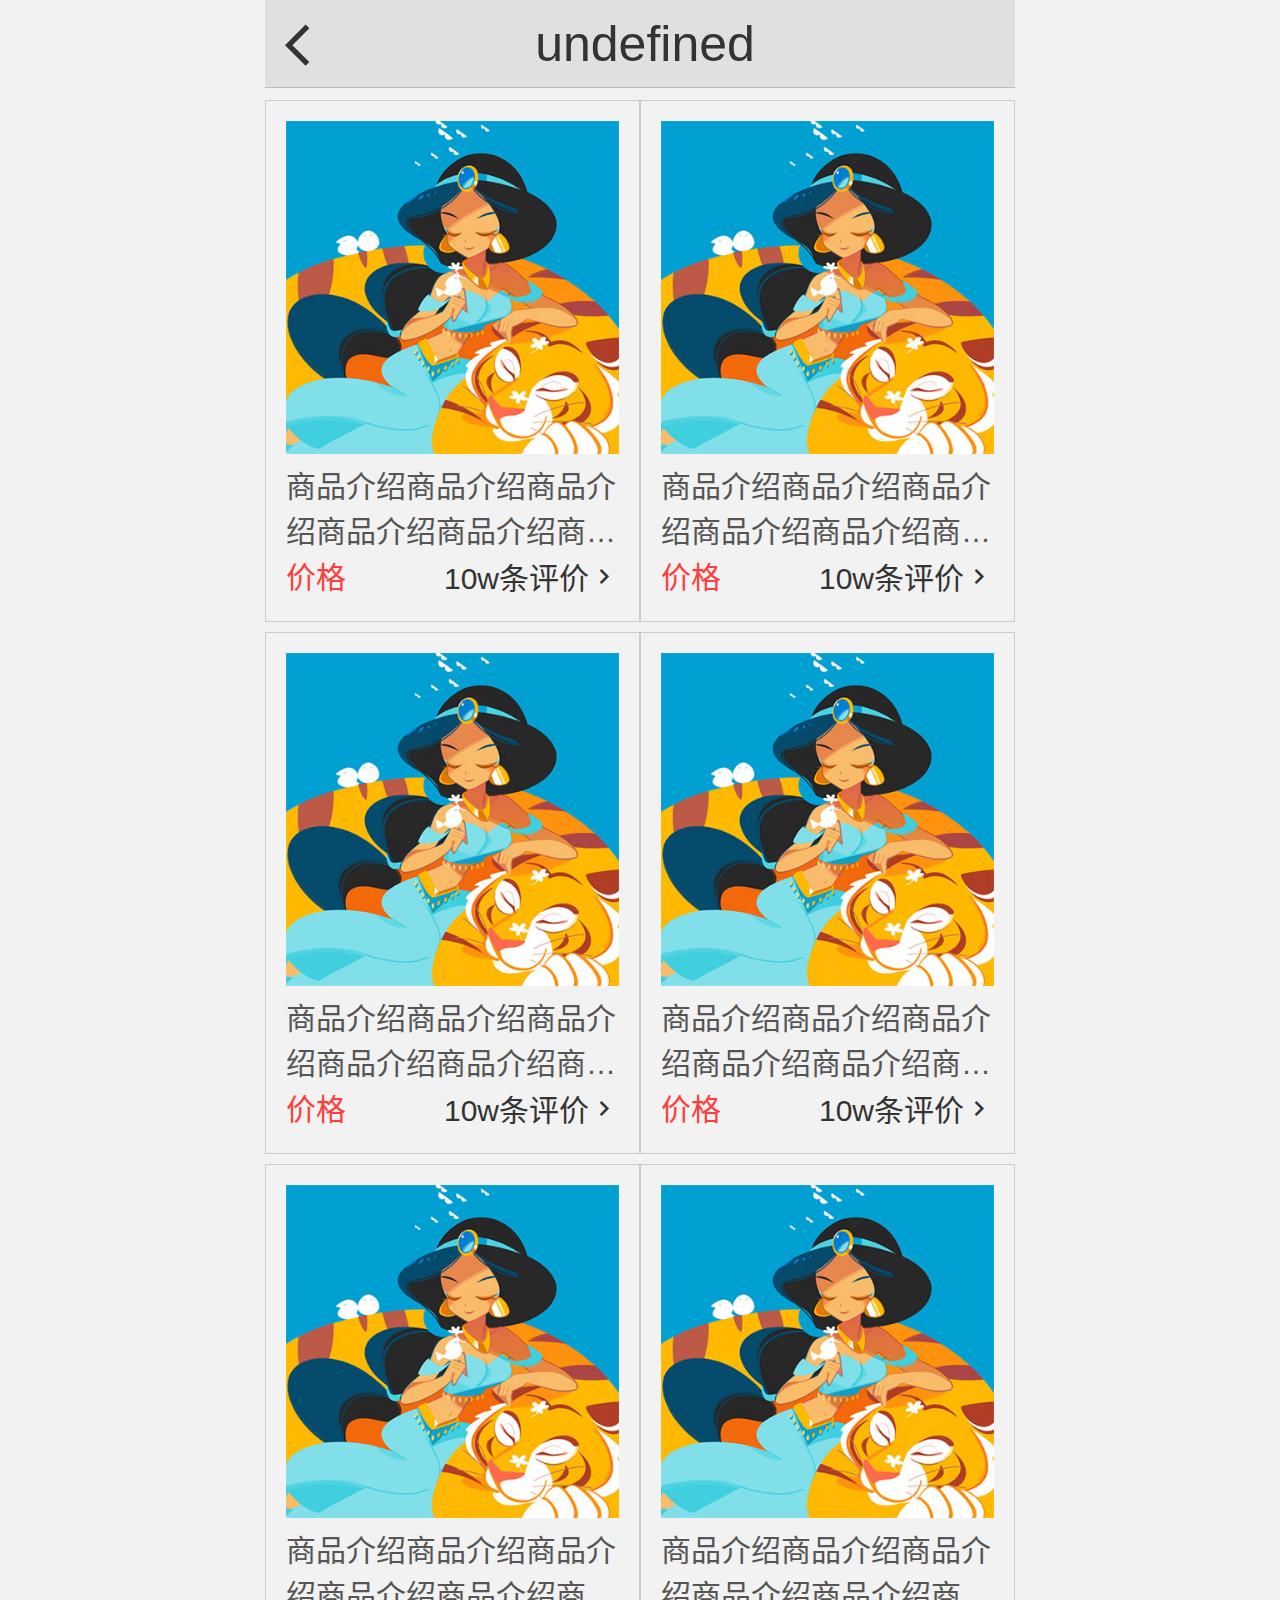
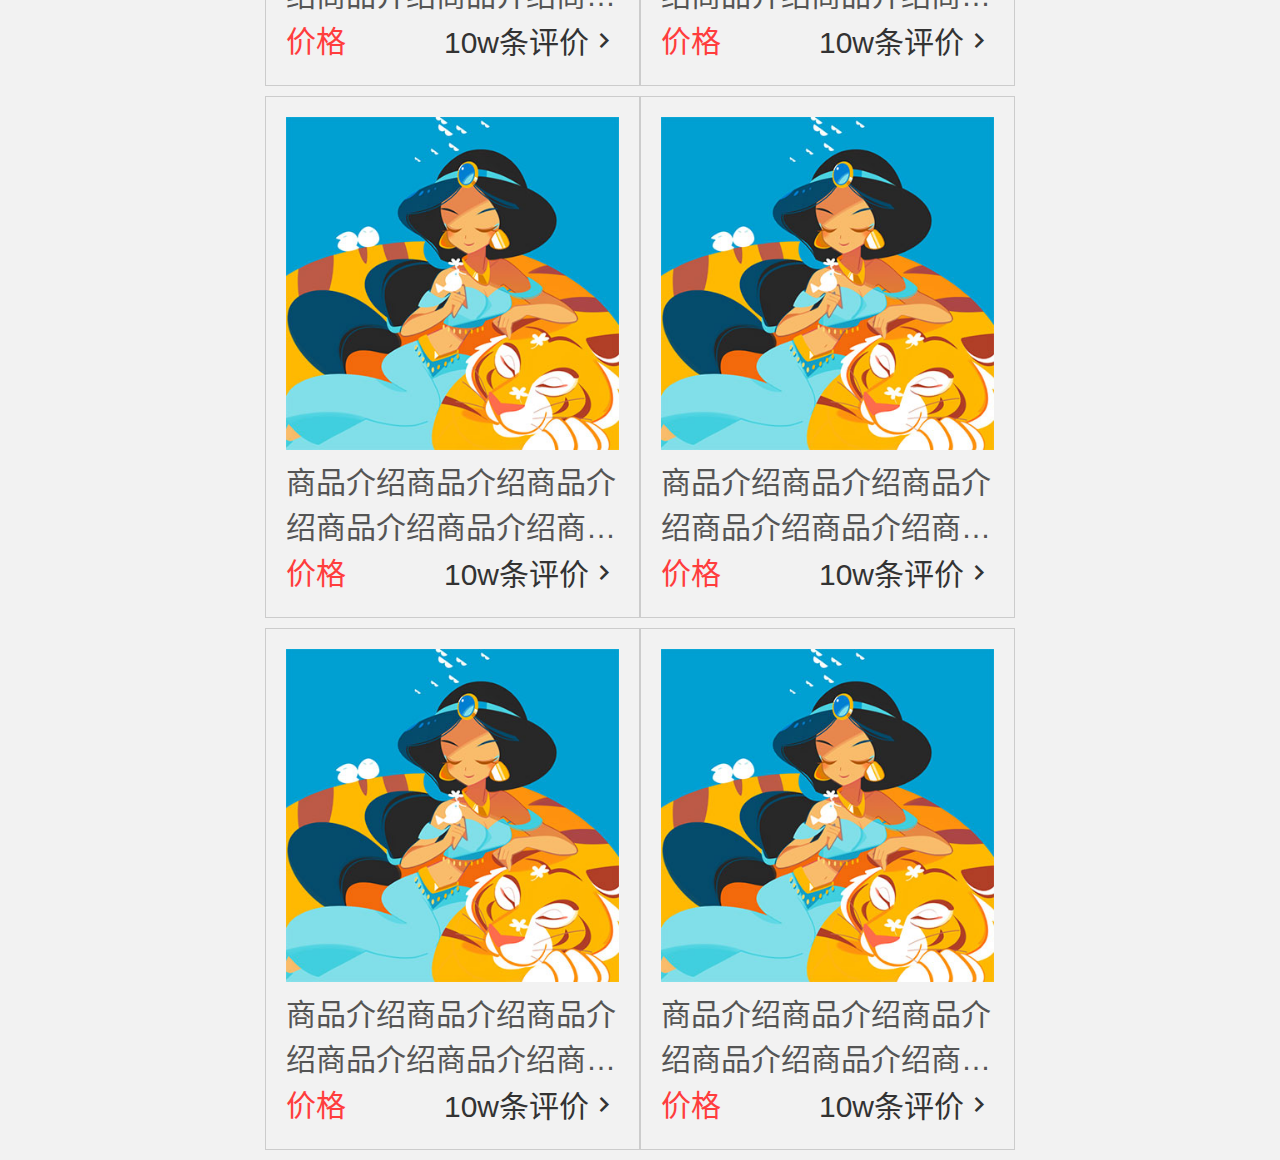
<file: search.html>
<!DOCTYPE html>
<html lang="zh-CN">

<head>
  <meta charset="UTF-8">
  <meta http-equiv="X-UA-Compatible" content="IE=edge">
  <meta name="viewport" content="width=device-width, initial-scale=1.0">
  <title>搜索页面</title>
  <!-- 引入normalize.css -->
  <link rel="stylesheet" href="css/normalize.css">
  <!-- 引入common.css -->
  <link rel="stylesheet" href="css/common.css">
  <!-- 引入search.css -->
  <link rel="stylesheet" href="css/search.css">
  <!-- 引入flexible.js -->
  <script src="js/flexible.min.js"></script>
  <!-- 引入jQuery.js -->
  <script src="js/jQuery.min.js"></script>
  <!-- 引入search.js -->
  <script src="js/search.js"></script>
</head>

<body>
  <!-- 顶部导航条 -->
  <div class="topbar">
    <div class="back"></div>
    <div class="title">123</div>
  </div>
  <!-- 商品列表 -->
  <div class="goodslist">
    <div class="goodsitem">
      <img src="img/1.jpg" alt="">
      <p>商品介绍商品介绍商品介绍商品介绍商品介绍商品介绍商品介绍商品介绍商品介绍</p>
      <div class="bottom">
        <span class="price">价格</span>
        <span class="comment">10w条评价</span>
      </div>
    </div>
    <div class="goodsitem">
      <img src="img/1.jpg" alt="">
      <p>商品介绍商品介绍商品介绍商品介绍商品介绍商品介绍商品介绍商品介绍商品介绍</p>
      <div class="bottom">
        <span class="price">价格</span>
        <span class="comment">10w条评价</span>
      </div>
    </div>
    <div class="goodsitem">
      <img src="img/1.jpg" alt="">
      <p>商品介绍商品介绍商品介绍商品介绍商品介绍商品介绍商品介绍商品介绍商品介绍</p>
      <div class="bottom">
        <span class="price">价格</span>
        <span class="comment">10w条评价</span>
      </div>
    </div>
    <div class="goodsitem">
      <img src="img/1.jpg" alt="">
      <p>商品介绍商品介绍商品介绍商品介绍商品介绍商品介绍商品介绍商品介绍商品介绍</p>
      <div class="bottom">
        <span class="price">价格</span>
        <span class="comment">10w条评价</span>
      </div>
    </div>
    <div class="goodsitem">
      <img src="img/1.jpg" alt="">
      <p>商品介绍商品介绍商品介绍商品介绍商品介绍商品介绍商品介绍商品介绍商品介绍</p>
      <div class="bottom">
        <span class="price">价格</span>
        <span class="comment">10w条评价</span>
      </div>
    </div>
    <div class="goodsitem">
      <img src="img/1.jpg" alt="">
      <p>商品介绍商品介绍商品介绍商品介绍商品介绍商品介绍商品介绍商品介绍商品介绍</p>
      <div class="bottom">
        <span class="price">价格</span>
        <span class="comment">10w条评价</span>
      </div>
    </div>
    <div class="goodsitem">
      <img src="img/1.jpg" alt="">
      <p>商品介绍商品介绍商品介绍商品介绍商品介绍商品介绍商品介绍商品介绍商品介绍</p>
      <div class="bottom">
        <span class="price">价格</span>
        <span class="comment">10w条评价</span>
      </div>
    </div>
    <div class="goodsitem">
      <img src="img/1.jpg" alt="">
      <p>商品介绍商品介绍商品介绍商品介绍商品介绍商品介绍商品介绍商品介绍商品介绍</p>
      <div class="bottom">
        <span class="price">价格</span>
        <span class="comment">10w条评价</span>
      </div>
    </div>
    <div class="goodsitem">
      <img src="img/1.jpg" alt="">
      <p>商品介绍商品介绍商品介绍商品介绍商品介绍商品介绍商品介绍商品介绍商品介绍</p>
      <div class="bottom">
        <span class="price">价格</span>
        <span class="comment">10w条评价</span>
      </div>
    </div>
    <div class="goodsitem">
      <img src="img/1.jpg" alt="">
      <p>商品介绍商品介绍商品介绍商品介绍商品介绍商品介绍商品介绍商品介绍商品介绍</p>
      <div class="bottom">
        <span class="price">价格</span>
        <span class="comment">10w条评价</span>
      </div>
    </div>
  </div>
</body>

</html>
</file>
<file: css/common.css>
/* 字体图标 */
@font-face {
  font-family: 'icomoon';
  src:url('../fonts/icomoon.eot?jiw5f0');
  src:url('../fonts/icomoon.eot?jiw5f0#iefix') format('embedded-opentype'),
    url('../fonts/icomoon.ttf?jiw5f0') format('truetype'),
    url('../fonts/icomoon.woff?jiw5f0') format('woff'),
    url('../fonts/icomoon.svg?jiw5f0#icomoon') format('svg');
  font-weight: normal;
  font-style: normal;
  font-display: block;
}
/* 媒体查询设置html字体 */
@media screen and (min-width:750px){
  html{
    font-size: 75px!important;
  }
}
/* 初始化样式 */
*{
  margin: 0;
  padding: 0;
  box-sizing: border-box;
  touch-action: pan-y;
}
li{
  list-style: none;
}
input,button{
  outline: none;
  border: 0;
  -webkit-appearance: none;
}
a,img{
  -webkit-touch-callout: none;
}
a{
  text-decoration: none;
  color:#000;
  -webkit-tap-highlight-color: transparent;
}
img,input{
  vertical-align: top;
}
body{
  min-width: 320px;
  max-width: 750px;
  width: 10rem;
  margin: 0 auto;
  line-height: 1.5;
  font-family: Arial, Helvetica;
  background: #f2f2f2;
  -webkit-tap-highlight-color: transparent;
  color: #333;
}
em{
  font-style: normal;
}
</file>
<file: css/search.css>
/* 顶部导航条 */
.topbar{
  display: flex;
  position: fixed;
  top: 0;
  left: 50%;
  transform: translate(-50%);
  width: 10rem;
  height: 1.173333rem;
  line-height: 1.173333rem;
  border-bottom: .013333rem solid #bbbbbb;
  background-color: #e0e0e0;
  z-index: 999;
  font-size: .666667rem;
}
.topbar .back{
  margin-left: .266667rem;
}
.topbar .back::after{
  content: '\e912';
  font-family: 'icomoon';
}
.topbar .title{
  flex: 1;
  text-align: center;
  text-indent: -0.8rem;
}
/* 商品列表 */
.goodslist{
  width: 10rem;
  margin-top: 1.333333rem;
}
.goodslist .goodsitem{
  float: left;
  width: 5rem;
  padding: .266667rem;
  border: .013333rem solid #ccc;
  margin-bottom: .133333rem;
}
.goodslist .goodsitem img{
  width: 4.44rem;
  height: 4.44rem;
}
.goodslist .goodsitem p{
  margin-top: .133333rem;
  font-size: .4rem;
  overflow: hidden;
  text-overflow: ellipsis;
  display: -webkit-box;
  -webkit-line-clamp: 2;
  -webkit-box-orient: vertical;
  color: #555;
}
.goodslist .goodsitem .bottom{
  display: flex;
  justify-content: space-between;
  align-items: center;
  font-size: .4rem;
}
.goodslist .goodsitem .bottom .price{
  color: #ff3d3d;
}
.goodslist .goodsitem .bottom .comment::after{
  content: '\e913';
  font-family: 'icomoon';
}
</file>
